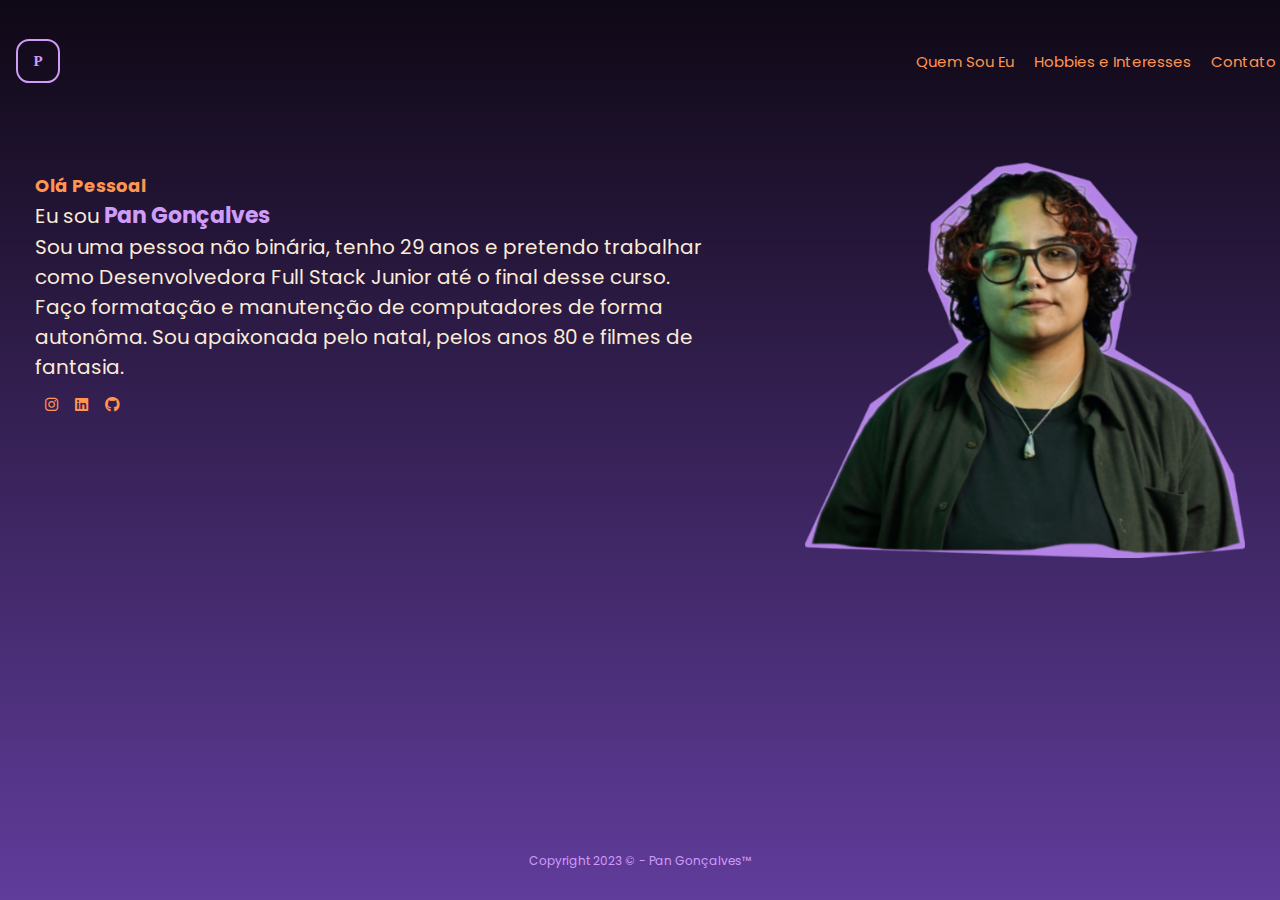
<file: index.html>
<!DOCTYPE html>
<html lang="pt-br">

<head>
    <meta charset="UTF-8">
    <meta http-equiv="X-UA-Compatible" content="IE=edge">
    <meta name="viewport" content="width=device-width, initial-scale=1.0">
    <link rel="stylesheet" href="style.css">
    <link rel="stylesheet" href="https://cdnjs.cloudflare.com/ajax/libs/font-awesome/6.1.0/css/all.min.css">
    <title>Resumo</title>
</head>

<body div class="background">
    <header>
        <!-- logo -->
        <div class="logo">
            <span>P</span>

        </div>
        <!-- Menu de Navegação -->
        <nav>
            <ul>
                <li><a href="./index.html">Quem Sou Eu</a></li>
                <li><a href="./hobbies.html">Hobbies e Interesses</a></li>
                <li><a href="./contato.html">Contato</a></li>
            </ul>
        </nav>
    </header>
    <!-- Container - Conteúdo da Página -->
        <section>
            <div class="resumo">
                <h1>Olá Pessoal</h1>
                <p>Eu sou <span>Pan Gonçalves</span> <br>Sou uma pessoa não binária, tenho 29 anos e pretendo trabalhar
                    como Desenvolvedora Full Stack
                    Junior até o final desse curso.<br>
                    Faço formatação e manutenção de computadores de forma autonôma.
                    Sou apaixonada pelo natal, pelos anos 80 e filmes de fantasia.
                </p>
                <div class="icons">
                    <a class="redes-sociais" href="https://www.instagram.com/soipanda/"target="_blank"><i class="fa-brands fa-instagram"></i></a>
                    <a class="redes-sociais" href="https://www.linkedin.com/in/pangs/"target="_blank"><i class="fa-brands fa-linkedin"></i></a>
                    <a class="redes-sociais" href="https://github.com/pan-ti"target="_blank"><i class="fa-brands fa-github"></i></a>
                </div>
            </div>
                <img class="perfil-img" src="./Imagens/perfil.png" alt="Minha Foto de perfil, com cabelos curtos, usando óculos e camisa verde">
        </section>
    <!-- rodapé -->
    <footer>
        Copyright 2023 © - Pan Gonçalves™
    </footer>

</body>

</html>
</file>
<file: style.css>
@import url('https://fonts.googleapis.com/css2?family=Poppins&family=Roboto:wght@300;500&display=swap');
*{
    margin: 0;
}
/* background do site */
.background {
    background: linear-gradient(#0F0815, #603c9b);
    background-size: cover;
    background-position: center;
    width: 100%;
    height: 100vh;
}

/* cabeçalho */
header {
    width: 100%;
    height: 10%;
    display: flex;
    justify-content: space-between;
    align-items: center;
    padding: 1rem;

}

.logo span {
    height: 40px;
    width: 40px;
    background: transparent;
    border: 2px solid #D09CFA;
    color: #D09CFA;
    border-radius: 30%;
    display: inline-flex;
    align-items: center;
    justify-content: center;
    font-size: 15px;
    cursor: pointer;
}

nav ul {
    
    list-style: none;
    display: flex;
}

nav ul li {
    font-family: "Poppins", sans-serif;
    margin-right: 20px;
}

a {
    font-size: 15px;
    text-decoration: none;
    color: #FF9551;

}

a:hover {

    color: #D09CFA;
    transition: 0.3s all;

    @media screen and (max-width:600px) {
        .cabeçalho-link {
            display: none;
        }

    }
}

/* container- segurando resumo, icons e img do index */
section {
    display: flex;
    justify-content: center;
    justify-content: space-around;
    width: 100%;
    height: 80%;
    text-overflow: clip
}
.resumo {
    color: antiquewhite;
    display: flex;
    flex-direction: column;
    margin-top: 50px;
    width: 700px;
    height: 200px;
}
/* estilização de titulos, paragrafos e tag span */
h1,h2{
    font-size: 18px;
    color: #FF9551;
    font-family: Poppins,sans-serif;
}
p{
    font-family: Poppins,sans-serif;
    font-size: 20px;
}
span{
    color: #D09CFA;
    font-size: 22px;
    font-weight: bold;
    
}

/* redes sociais */
.icons{
    display: flex;
    flex-direction: row;
    align-items: flex-start;
    justify-content: flex-start;
    width: 100px;
    height: 50px;
}

.redes-sociais{
    color: #FF9551;
    width: 10px;
    padding: 10px;
    margin-top: 5px;
}
/*  */
.perfil-img{
    padding-top: 40px;
    max-width: 440px;
    max-height: 396px;
    width: auto;
    height: auto;
}
/* rodapé */
footer {
    color: #D09CFA;
    text-align: center;
    font-size: 12px;
    font-family: Poppins,sans-serif;
    max-width: 100%;
    max-height: 10%;
    width:  auto;
    height: auto;
    padding: 10px;

}
/* css page hobbie - divs usadas dentro da section */
.resumo-hobbie {
    color: antiquewhite;
    font-family: Poppins,sans-serif;
    display: flex;
    flex-direction: column;
    margin-right: 70px;
    margin-left: 50px;
    width: 400px;
    height: 480px;
    font-size: 18px;
}

.hobbie-img {
    margin-right: 20px;
    margin-right: 10%;
    max-width: 900px;
    max-height: 717px;
    width: auto;
    height: auto;
}

        /*page formulário  */
 .formulario {
            background: linear-gradient(rgba(147, 148, 135, 0.5), rgba(255, 255, 255, 0.5));
            background-size: cover;
            background-position: center;
            font-family: Poppins, sans-serif;
            margin: 0;
            padding: 0;
        }

        .container {
            display: flex;
            justify-content: center;
            align-items: center;
            height: 60vh;
            backdrop-filter: blur(5px);
        }

        .form {
            max-width: 400px;
            padding: 20px;
            background-color: rgba(255, 255, 255, 0.242);
            border-radius: 5px;
        }
/* estilizaçao */
        .form input[type="text"],
        .form input[type="email"],
        .form input[type="tel"],
        .form button {
            width: 100%;
            padding: 10px;
            margin-bottom: 20px;
            border: none;
            border-radius: 3px;
            box-sizing: border-box;
        }

        button {
            background-color: #D09CFA;
            color: white;
            cursor: pointer;
        }

        button:hover {
            background-color: #FF9551;
            color: black;
            transition: 0.3s all;
        }
        label{
            font-family: Poppins,sans-serif;
            font-size: 16px;
            color: #FF9551;
        }
</file>
